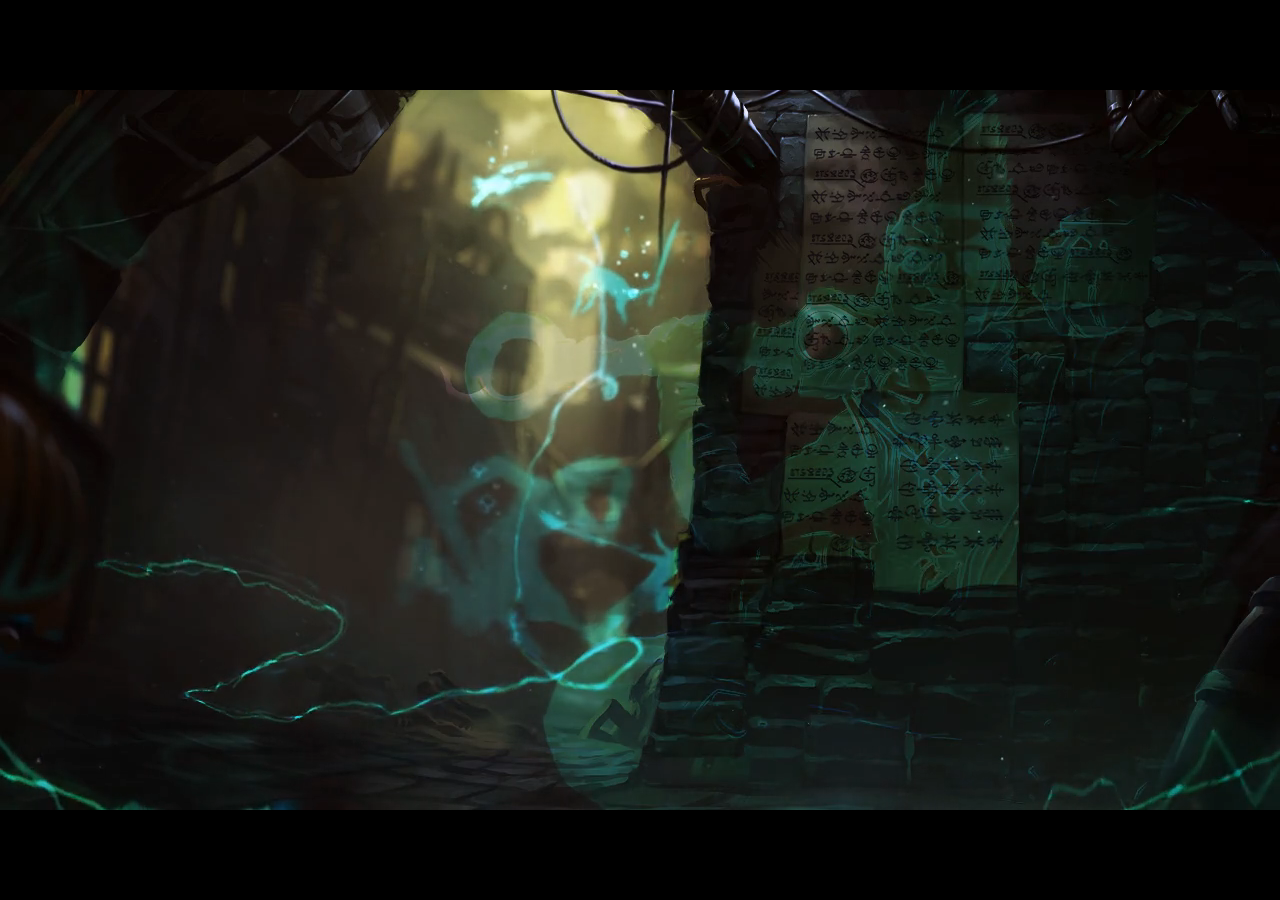
<file: dado/ekko/sec-page.html>
<!DOCTYPE html>
<html lang="en">
<head>
    <meta charset="UTF-8">
    <meta name="viewport" content="width=device-width, initial-scale=1.0">
    <title>Obrigado!</title>

    <link rel="stylesheet" href="sec-style.css">

    <script>
        var myaudio = document.getElementById("audioID").autoplay = true;
        
        function time() {
            var audio = document.getElementById("post-stop").autoplay= true;
            audio.play();
        }
    </script>

</head>
<body onload="time()">
    
    <audio id="audioID" autoplay> 
        <source src="ekkosfx.mp3"  type="audio/mp3">
    </audio>

    <video width="100%" id="video" muted autoplay loop>
        <source src="ekkoscreen.mp4" type="video/mp4">
        <source src="ekkoscreen.ogg" type="video/ogg">
    </video>
    <audio id="post-stop" src=""></audio>
    
</body>
</html>
</file>
<file: dado/ekko/sec-style.css>
*{
    margin: 0;
    padding: 0;
}

html, body {
    overflow: hidden;
    background-color: black;
}
#video {
    position: fixed;
    right: 0;
    bottom: 0;
    min-width: 100%;
    min-height: 100%;
  }
</file>
